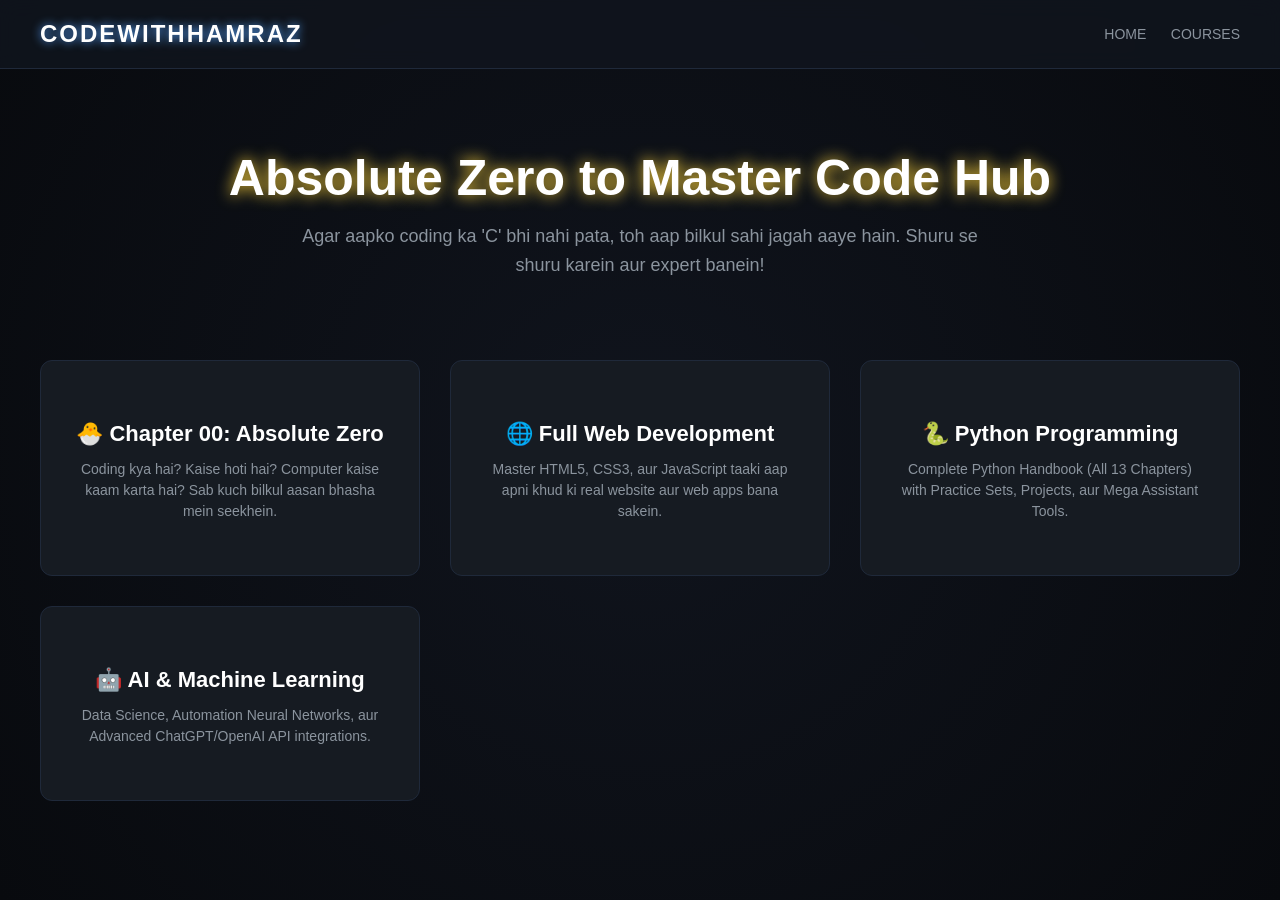
<file: index.html>
<!DOCTYPE html>
<html lang="hi">
<head>
    <meta charset="UTF-8">
    <meta name="viewport" content="width=device-width, initial-scale=1.0">
    <title>CodeWithHamraz - Cyberpunk Ultimate Coding Hub</title>
    <style>
        * { box-sizing: border-box; margin: 0; padding: 0; font-family: 'Segoe UI', Tahoma, Geneva, Verdana, sans-serif; }
        body { background: radial-gradient(circle at center, #10141d 0%, #080a0e 100%); color: #e0e6ed; overflow-x: hidden; min-height: 100vh; }
        a { text-decoration: none; transition: 0.3s; }

        /* Cyberpunk Header */
        header { background: rgba(16, 20, 29, 0.9); padding: 20px 40px; display: flex; justify-content: space-between; align-items: center; border-bottom: 1px solid #1f293a; position: sticky; top: 0; z-index: 100; backdrop-filter: blur(10px); }
        .logo { font-size: 24px; font-weight: 800; color: #fff; text-transform: uppercase; letter-spacing: 2px; text-shadow: 0 0 10px #58a6ff; }
        .nav-links a { color: #8b949e; font-size: 14px; font-weight: 500; text-transform: uppercase; margin-left: 20px; }
        .nav-links a:hover { color: #fff; text-shadow: 0 0 5px #fff; }

        /* Main Homepage Panel */
        #main-homepage { padding: 80px 40px; display: block; }
        .hero { text-align: center; margin-bottom: 80px; }
        .hero h1 { font-size: 50px; color: #fff; text-shadow: 0 0 15px #ffd43b; margin-bottom: 15px; }
        .hero p { font-size: 18px; color: #8b949e; max-width: 700px; margin: 0 auto; line-height: 1.6; }

        /* 3D Dynamic Cards Layout */
        .course-grid { display: grid; grid-template-columns: repeat(auto-fit, minmax(280px, 1fr)); gap: 30px; max-width: 1200px; margin: 0 auto; }
        .course-card { background: #161b22; border: 1px solid #1f293a; border-radius: 12px; padding: 35px; text-align: center; transition: 0.4s; cursor: pointer; }
        .course-card h3 { font-size: 22px; color: #fff; margin-bottom: 12px; }
        .course-card p { font-size: 14px; color: #8b949e; line-height: 1.5; }
        
        #zero-card:hover { border-color: #a5d6ff; box-shadow: 0 10px 30px rgba(165, 214, 255, 0.2); transform: translateY(-10px); }
        #web-card:hover { border-color: #ff7b72; box-shadow: 0 10px 30px rgba(255, 123, 114, 0.2); transform: translateY(-10px); }
        #python-card:hover { border-color: #ffd43b; box-shadow: 0 10px 30px rgba(255, 212, 59, 0.2); transform: translateY(-10px); }
        #ml-card:hover { border-color: #00ced1; box-shadow: 0 10px 30px rgba(0, 206, 209, 0.2); transform: translateY(-10px); }

        /* COURSE INNER VIEW PANELS */
        .course-container { display: none; width: 100%; min-height: 100vh; }
        .course-container.active { display: flex; }

        .sidebar { width: 320px; background: #080a0e; padding: 30px 15px; border-right: 1px solid #1f293a; height: 100vh; position: sticky; top: 75px; overflow-y: auto; }
        .sidebar h2 { text-align: center; margin-bottom: 25px; font-size: 18px; color: #ffd43b; text-transform: uppercase; }
        .sidebar a { display: block; color: #8b949e; padding: 12px 15px; border-radius: 6px; margin-bottom: 8px; font-size: 13px; font-weight: 500; cursor: pointer; }
        .sidebar a:hover { color: #fff; background: rgba(255,255,255,0.05); }
        .sidebar a.active { color: #fff; background: #161b22; border: 1px solid #306998; box-shadow: 0 0 15px rgba(48, 105, 152, 0.3); }

        .content-area { flex: 1; padding: 60px 40px; background: #0d1117; }
        .chapter-content { display: none; max-width: 900px; margin: 0 auto; animation: fadeIn 0.4s; }
        .chapter-content.active { display: block; }

        h1.chapter-title { color: #58a6ff; margin-bottom: 20px; font-size: 32px; border-bottom: 2px solid #306998; padding-bottom: 10px; }
        h3 { color: #ffd43b; margin: 25px 0 12px 0; font-size: 18px; }
        p { line-height: 1.7; margin-bottom: 18px; font-size: 16px; color: #c9d1d9; }
        pre { background: #161b22; border: 1px solid #1f293a; border-radius: 8px; padding: 20px; margin: 20px 0; overflow-x: auto; font-family: monospace; font-size: 14px; color: #f0f6fc; }
        .practice-set { background: rgba(255, 212, 59, 0.05); border-left: 4px solid #ffd43b; padding: 25px; margin-top: 40px; border-radius: 8px; }

        @keyframes fadeIn { from { opacity: 0; transform: translateY(10px); } to { opacity: 1; transform: translateY(0); } }
    </style>
</head>
<body>

    <header>
        <div class="logo">CodeWithHamraz</div>
        <nav class="nav-links">
            <a href="#" onclick="showHomepage()">Home</a>
            <a href="#courses">Courses</a>
        </nav>
    </header>

    <section id="main-homepage">
        <div class="hero">
            <h1>Absolute Zero to Master Code Hub</h1>
            <p>Agar aapko coding ka 'C' bhi nahi pata, toh aap bilkul sahi jagah aaye hain. Shuru se shuru karein aur expert banein!</p>
        </div>

        <div class="course-grid" id="courses">
            <div class="course-card" id="zero-card" onclick="openCourse('zero')">
                <h3>🐣 Chapter 00: Absolute Zero</h3>
                <p>Coding kya hai? Kaise hoti hai? Computer kaise kaam karta hai? Sab kuch bilkul aasan bhasha mein seekhein.</p>
            </div>

            <div class="course-card" id="web-card" onclick="openCourse('web')">
                <h3>🌐 Full Web Development</h3>
                <p>Master HTML5, CSS3, aur JavaScript taaki aap apni khud ki real website aur web apps bana sakein.</p>
            </div>

            <div class="course-card" id="python-card" onclick="openCourse('python')">
                <h3>🐍 Python Programming</h3>
                <p>Complete Python Handbook (All 13 Chapters) with Practice Sets, Projects, aur Mega Assistant Tools.</p>
            </div>

            <div class="course-card" id="ml-card" onclick="openCourse('ml')">
                <h3>🤖 AI & Machine Learning</h3>
                <p>Data Science, Automation Neural Networks, aur Advanced ChatGPT/OpenAI API integrations.</p>
            </div>
        </div>
    </section>

    <section id="zero-section" class="course-container">
        <div class="sidebar">
            <h2>Genesis Guide</h2>
            <a onclick="showChapter('zero', 'zero-what')" class="active">❓ Coding Kya Hai?</a>
            <a onclick="showChapter('zero', 'zero-lang')">🔤 Languages Kya Hoti Hain?</a>
            <a onclick="showChapter('zero', 'zero-how')">🛠️ Coding Kaise Karte Hain?</a>
        </div>
        <div class="content-area">
            <div id="zero-what" class="chapter-content active">
                <h1 class="chapter-title">Coding Kya Hai? (What is Programming?)</h1>
                <p>Jaise hum aapas mein baat karne ke liye Hindi ya English bolte hain, waise hi computer se kaam karwane ke liye hume ek language ki zaroorat hoti hai. Computer hamari normal bhasha nahi samajhta.</p>
                <p><strong>Coding ka asan matlab:</strong> Computer ko step-by-step instructions (aadesh) dena taaki woh hamare liye koi kaam automate kar sake, software bana sake ya website chala sake. Coding ek tarah se computer ke liye recipe likhne jaisa hai.</p>
            </div>
            <div id="zero-lang" class="chapter-content">
                <h1 class="chapter-title">Coding Languages Kya Hoti Hain?</h1>
                <p>Duniya mein alag-alag kamo ke liye alag languages hoti hain:</p>
                <ul>
                    <li><strong>HTML/CSS/JS:</strong> Website banane ke liye use hoti hain.</li>
                    <li><strong>Python:</strong> Sabse aasan language hai, jo AI, Games aur Automation mein use hoti hai.</li>
                    <li><strong>C++ / Java:</strong> Heavy apps aur games ke backend systems ke liye use hoti hain.</li>
                </ul>
            </div>
            <div id="zero-how" class="chapter-content">
                <h1 class="chapter-title">Coding Kaise Karte Hain?</h1>
                <p>Coding karne ke liye aapko kisi special ya super computer ki zaroorat nahi hai. Aap apne phone ya normal laptop par bhi code likh sakte hain. Code likhne ke liye hume ek software chahiye hota hai jise Text Editor (jaise VS Code ya Quick Edit) kehte hain. Isme code likh kar run karne par output dikhta hai.</p>
            </div>
        </div>
    </section>

    <section id="web-section" class="course-container">
        <div class="sidebar">
            <h2>Web Dev Guide</h2>
            <a onclick="showChapter('web', 'web-html')" class="active">🏗️ HTML5: Structural Design</a>
            <a onclick="showChapter('web', 'web-css')">🎨 CSS3: Styling & Layout</a>
            <a onclick="showChapter('web', 'web-js')">⚡ JavaScript Integration</a>
        </div>
        <div class="content-area">
            <div id="web-html" class="chapter-content active">
                <h1 class="chapter-title">HTML5 - Website ka Structure</h1>
                <p>HTML (HyperText Markup Language) se website ka skeleton banta hai. Isse headings, paragraphs aur buttons bante hain.</p>
                <pre><code>&lt;button&gt;Click Me!&lt;/button&gt;</code></pre>
            </div>
            <div id="web-css" class="chapter-content">
                <h1 class="chapter-title">CSS3 - Design aur Colors</h1>
                <p>CSS (Cascading Style Sheets) se hum HTML element ko colors, sizing, lights aur background decorations देते हैं, जिससे वेबसाइट सुंदर लगती है.</p>
                <pre><code>button { background: neon; color: white; }</code></pre>
            </div>
            <div id="web-js" class="chapter-content">
                <h1 class="chapter-title">JavaScript - Website ka Dimag</h1>
                <p>JavaScript se website responsive aur dynamic banti hai. Button click hone par kya hoga, data kaise save hoga—yeh sab JS handles karta hai.</p>
                <pre><code>console.log("Website Brain Active!");</code></pre>
            </div>
        </div>
    </section>

    <section id="python-section" class="course-container">
        <div class="sidebar">
            <h2>Python Full Stack</h2>
            <a onclick="showChapter('python', 'py-cover')" class="active">🏠 Overview</a>
            <a onclick="showChapter('python', 'py-ch1')">💥 Ch 1: Modules & Pip</a>
            <a onclick="showChapter('python', 'py-ch2')">🔢 Ch 2: Variables & Datatypes</a>
            <a onclick="showChapter('python', 'py-ch3')">🔤 Ch 3: Strings</a>
            <a onclick="showChapter('python', 'py-ch4')">📋 Ch 4: Lists & Tuples</a>
            <a onclick="showChapter('python', 'py-ch5')">📖 Ch 5: Dictionary & Sets</a>
            <a onclick="showChapter('python', 'py-ch6')">🔀 Ch 6: Conditionals</a>
            <a onclick="showChapter('python', 'py-ch7')">🔄 Ch 7: Loops in Python</a>
            <a onclick="showChapter('python', 'py-ch8')">⚙️ Ch 8: Functions & Recursion</a>
            <a onclick="showChapter('python', 'py-ch9')">📂 Ch 9: File I/O</a>
            <a onclick="showChapter('python', 'py-ch10')">🏗️ Ch 10: OOPs Concepts</a>
            <a onclick="showChapter('python', 'py-ch11')">🧬 Ch 11: Inheritance</a>
            <a onclick="showChapter('python', 'py-ch12')">🚀 Ch 12: Advanced Python 1</a>
            <a onclick="showChapter('python', 'py-ch13')">🔥 Ch 13: Advanced Python 2</a>
            <a onclick="showChapter('python', 'py-proj1')">🎮 Project 1: Snake Water Gun</a>
            <a onclick="showChapter('python', 'py-proj2')">🎯 Project 2: Perfect Guess</a>
            <a onclick="showChapter('python', 'py-megaproj')">🤖 Mega AI Projects</a>
        </div>
        <div class="content-area">
            <div id="py-cover" class="chapter-content active">
                <h1 class="chapter-title">The Ultimate Python Handbook</h1>
                <p>Welcome to CodeWithHamraz's Python course! Python rules the industry in AI, Data Science, and Web Automation.</p>
                <pre><code>print("CodeWithHamraz Premium Python Module Loaded!")</code></pre>
            </div>
            <div id="py-ch1" class="chapter-content">
                <h1 class="chapter-title">Chapter 1: Modules, Comments & Pip</h1>
                <p>Python ek aasan aur beginner friendly language hai. Iska use AI aur Automation me sabse zyada hota hai.</p>
                <p><strong>Pip:</strong> Package manager jo external modules install karta hai (e.g. <code>pip install flask</code>).</p>
                <pre><code>import os  # Built-in module
print("Hello World")  # First Program</code></pre>
                <div class="practice-set">
                    <h3>📝 Practice Set</h3>
                    <p>1. Write a program to print Twinkle twinkle little star poem.</p>
                </div>
            </div>
            <div id="py-ch2" class="chapter-content"><h1 class="chapter-title">Chapter 2: Variables and Datatyping</h1><p>Variables data contents store karte hain. Types specify operations automatically.</p></div>
            <div id="py-ch3" class="chapter-content"><h1 class="chapter-title">Chapter 3: String Operations</h1><p>String slice mechanisms configurations index control strings character modification setups.</p></div>
            <div id="py-ch4" class="chapter-content"><h1 class="chapter-title">Chapter 4: Lists & Tuples</h1><p>Lists dynamic flexible mutable layout containers sets store values types systems handle elements.</p></div>
            <div id="py-ch5" class="chapter-content"><h1 class="chapter-title">Chapter 5: Dictionary & Unique Sets</h1><p>Key-value mappings index unique records lookup processing operations.</p></div>
            <div id="py-ch6" class="chapter-content"><h1 class="chapter-title">Chapter 6: Conditional Framework</h1><p>If-elif-else execution conditional control flows branch logic setup.</p></div>
            <div id="py-ch7" class="chapter-content"><h1 class="chapter-title">Chapter 7: Loops Processing</h1><p>Repetitive script sequence iterables tracking <code>for</code> and <code>while</code> statements.</p></div>
            <div id="py-ch8" class="chapter-content"><h1 class="chapter-title">Chapter 8: Functions Engine</h1><p>Reusable block logic module execution stack structures definitions.</p></div>
            <div id="py-ch9" class="chapter-content"><h1 class="chapter-title">Chapter 9: Persistent File I/O</h1><p>Data drive storage persistent stream reads logging configurations files handling systems.</p></div>
            <div id="py-ch10" class="chapter-content"><h1 class="chapter-title">Chapter 10: OOPs Blueprint</h1><p>Class declarations, instantiation self attributes methods logical object models structure.</p></div>
            <div id="py-ch11" class="chapter-content"><h1 class="chapter-title">Chapter 11: Inheritance Expansion</h1><p>Base child object extensions methods overriding configuration structures.</p></div>
            <div id="py-ch12" class="chapter-content"><h1 class="chapter-title">Chapter 12: Advanced Engine 1</h1><p>Exception error checking frameworks match systems Walrus parameters syntax definitions.</p></div>
            <div id="py-ch13" class="chapter-content"><h1 class="chapter-title">Chapter 13: Advanced Engine 2</h1><p>Lambda single line mapping systems filter reduce array structure data control flows pipelines.</p></div>
            <div id="py-proj1" class="chapter-content"><h1 class="chapter-title">Project 1: Snake Water Gun</h1><p>Random execution choice parameters loop verification algorithm structural rules.</p></div>
            <div id="py-proj2" class="chapter-content"><h1 class="chapter-title">Project 2: Perfect Guess</h1><p>Random checking automated system count logs processing tracking models data setup.</p></div>
            <div id="py-megaproj" class="chapter-content"><h1 class="chapter-title">🤖 Mega Project Assistant</h1><p>Voice automated systems AI pipelines layout automation script data control interfaces.</p></div>
        </div>
    </section>

    <section id="ml-section" class="course-container">
        <div class="sidebar">
            <h2>AI Core Stack</h2>
            <a onclick="showChapter('ml', 'ml-intro')" class="active">🤖 AI Kya Hai?</a>
            <a onclick="showChapter('ml', 'ml-models')">🧠 Machine Learning Models</a>
        </div>
        <div class="content-area">
            <div id="ml-intro" class="chapter-content active">
                <h1 class="chapter-title">Artificial Intelligence (AI) Kya Hai?</h1>
                <p>AI ka matlab hai computer ko insaano jaisa dimaag dena taaki woh khud soch sake, images ko pehchan sake, aur aapse baatein kar sake (jaise ChatGPT ya Gemini).</p>
            </div>
            <div id="ml-models" class="chapter-content">
                <h1 class="chapter-title">Machine Learning (ML)</h1>
                <p>ML AI ka ek hissa hai jahan hum computer ko bohot saara data dikha kar use train karte hain, taaki woh future ki cheezein predict kar sake.</p>
            </div>
        </div>
    </section>

    <script>
        function openCourse(courseType) {
            document.getElementById('main-homepage').style.display = 'none';
            const activeContainers = document.querySelectorAll('.course-container');
            activeContainers.forEach(container => container.classList.remove('active'));
            
            const selectedSection = document.getElementById(courseType + '-section');
            if (selectedSection) {
                selectedSection.classList.add('active');
                const initialContentId = selectedSection.querySelector('.chapter-content').id;
                showChapter(courseType, initialContentId);
            }
            window.scrollTo(0, 0);
        }

        function showHomepage() {
            const activeContainers = document.querySelectorAll('.course-container');
            activeContainers.forEach(container => container.classList.remove('active'));
            document.getElementById('main-homepage').style.display = 'block';
            window.scrollTo(0, 0);
        }

        function showChapter(coursePrefix, targetChapterId) {
            const contextSection = document.getElementById(coursePrefix + '-section');
            if (!contextSection) return;

            const siblingChapters = contextSection.querySelectorAll('.chapter-content');
            siblingChapters.forEach(tab => tab.classList.remove('active'));

            const currentTab = document.getElementById(targetChapterId);
            if (currentTab) currentTab.classList.add('active');

            const navigationLinks = contextSection.querySelectorAll('.sidebar a');
            navigationLinks.forEach(link => link.classList.remove('active'));

            if (event && event.currentTarget && event.currentTarget.tagName === 'A') {
                event.currentTarget.classList.add('active');
            }
        }
    </script>
</body>
</html>
</file>
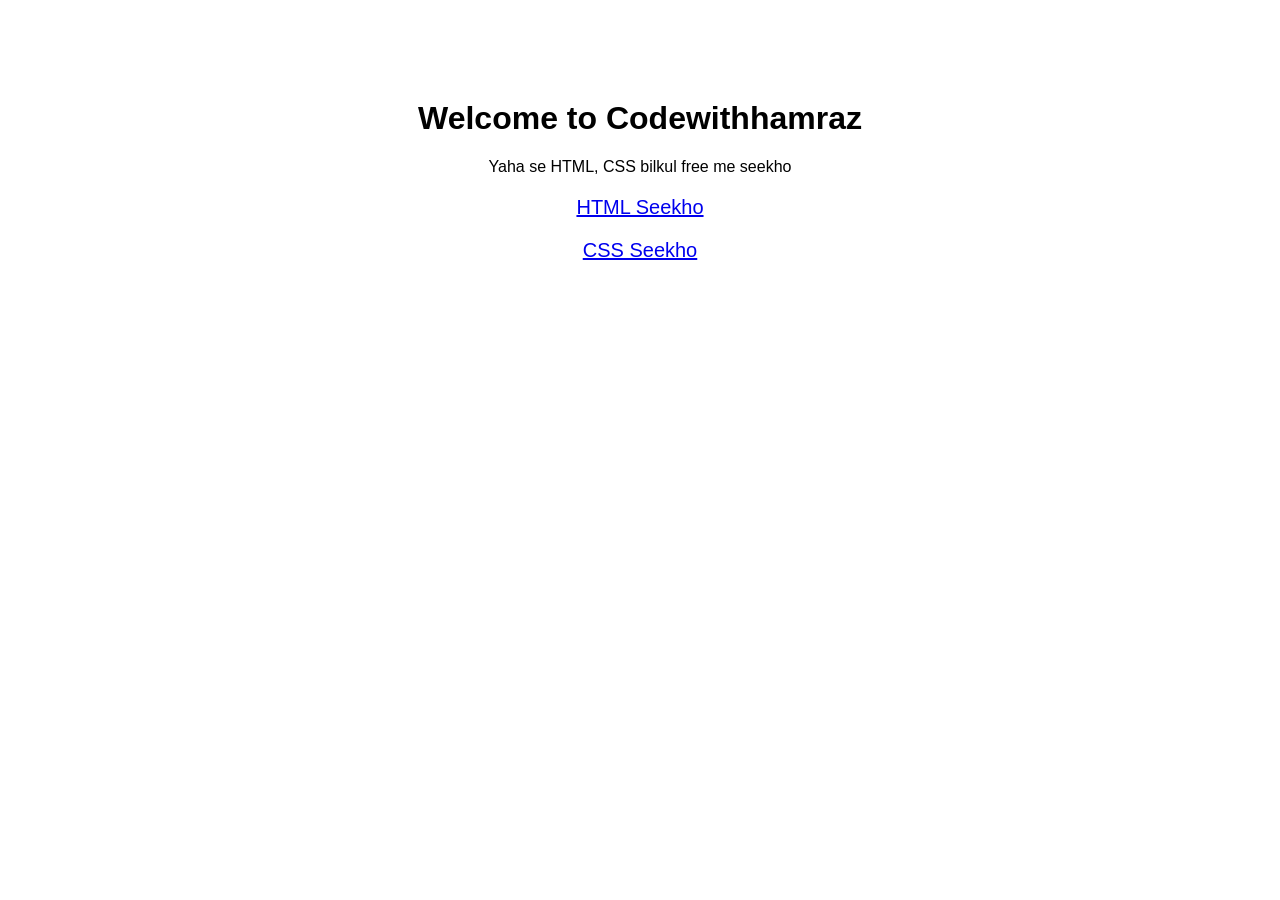
<file: index .html>
<!DOCTYPE html>
<html lang="hi">
<head>
    <meta charset="UTF-8">
    <title>Codewithhamraz - HTML CSS Seekho Hindi Me</title>
    <link rel="stylesheet" href="style.css">
</head>
<body>
    <h1>Welcome to Codewithhamraz</h1>
    <p>Yaha se HTML, CSS bilkul free me seekho</p>
    
    <a href="html.html">HTML Seekho</a>
    <a href="css.html">CSS Seekho</a>
</body>
</html>
</file>
<file: style.css>
body {
    font-family: Arial;
    text-align: center;
    margin-top: 100px;
}
a {
    display: block;
    margin: 20px;
    font-size: 20px;
}
</file>
